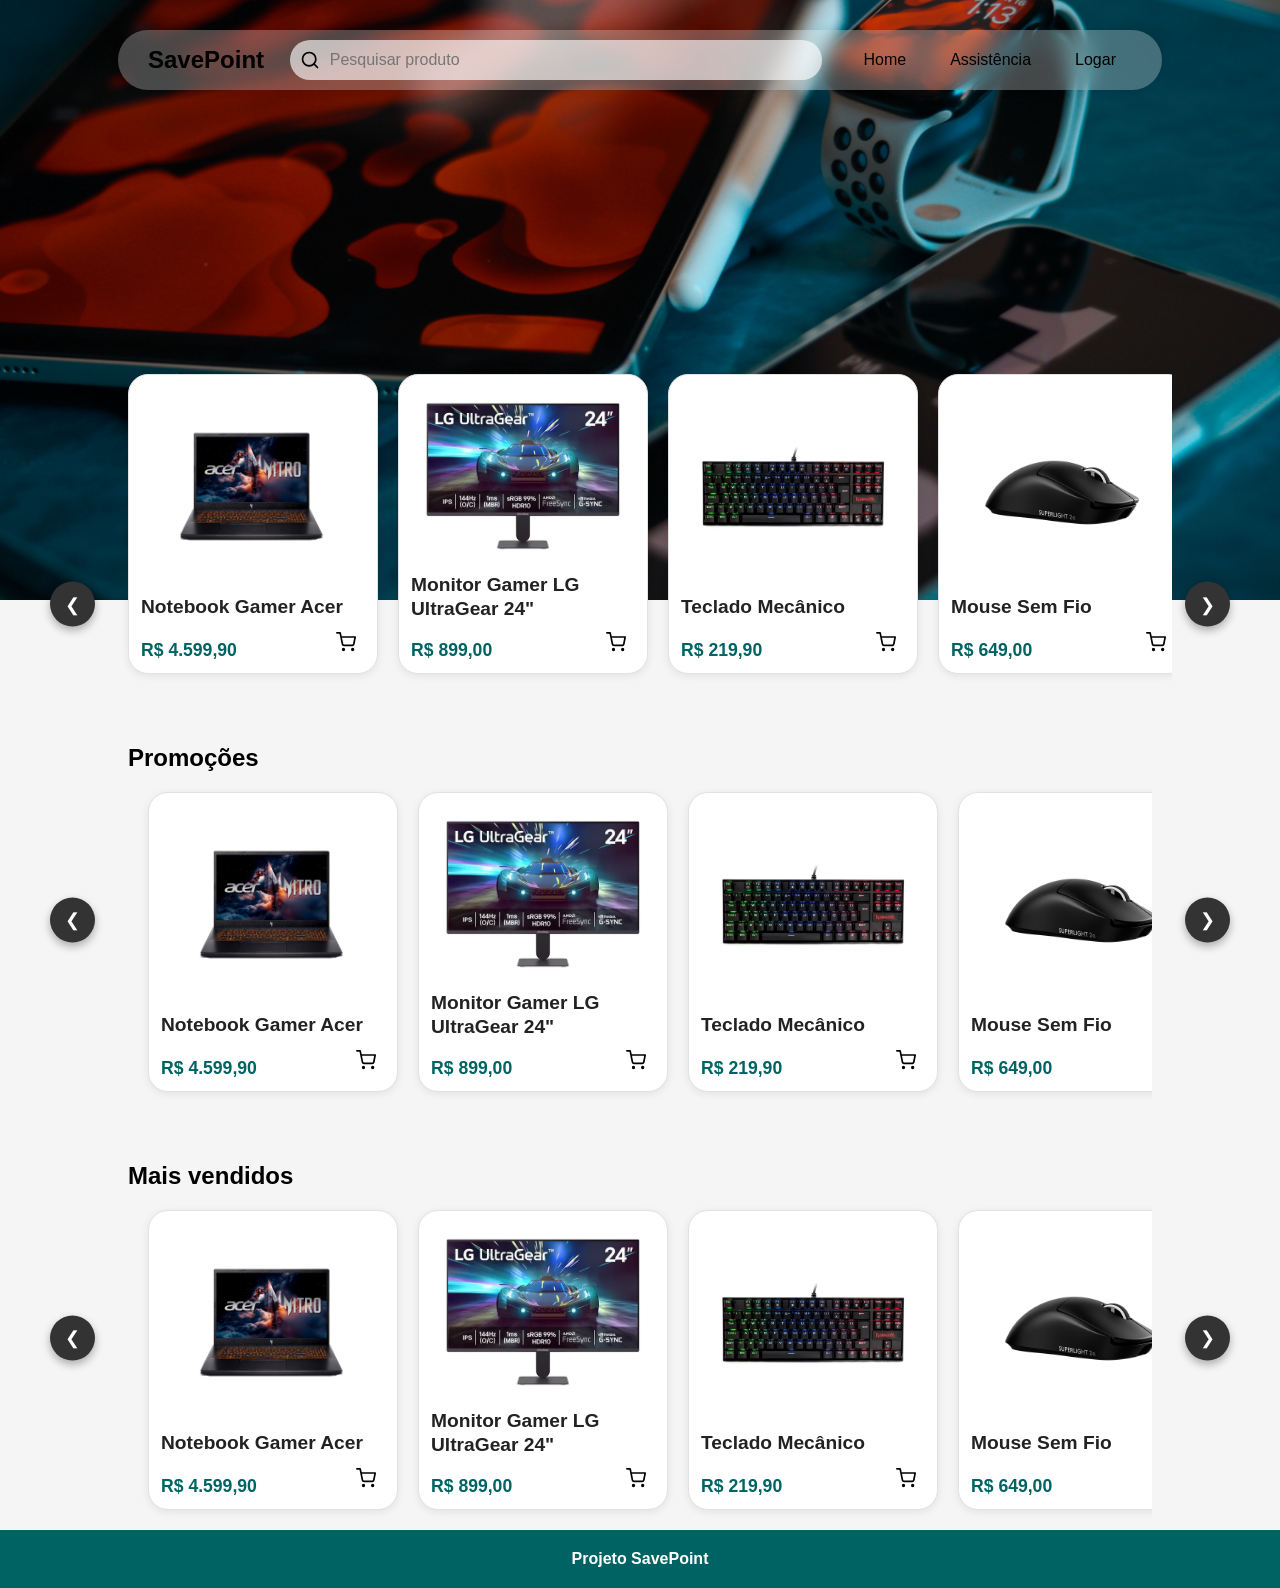
<file: index.html>
<!DOCTYPE html>
<html lang="pt-br" class="scrollbar">

<head>
    <meta charset="UTF-8">
    <meta name="viewport" content="width=device-width, initial-scale=1.0">
    <title>SavePoint - Home</title>
    <link rel="stylesheet" href="style.css">
</head>

<body>
    <header>
        <section>
            <h1 class="logo"><a href="index.html">SavePoint</a></h1>
        </section>
        <section class="search-bar">
            <div class="search-bar-icon">
                <svg width="20" height="20" viewBox="0 0 24 24" fill="none" stroke="currentColor" stroke-width="2"
                    stroke-linecap="round" stroke-linejoin="round">
                    <circle cx="11" cy="11" r="8"></circle>
                    <line x1="21" y1="21" x2="16.65" y2="16.65"></line>
                </svg>
            </div>
            <input class="search-bar-input" type="text" placeholder="Pesquisar produto" />
        </section>
        <nav>
            <a href="index.html">
                <li>
                    Home
                </li>
            </a>
            <a href="assist.html">
                <li>
                    Assistência
                </li>
            </a>
            <a href="login.html">
                <li>
                    Logar
                </li>
            </a>
        </nav>
    </header>
    <main>
        <section>
            <img class="banner" src="assets/banner.jpg" alt="Banner" />
        </section>
        <section class="prouctsMain">
            <section class="carrosselContainer prouctsMain">
                <button id="btnVoltarBanner" class="btn-bolinha left">&#10094;</button>
                <section id="bannerCard" class="displayBanner limitMain">
                </section>
                <button id="btnAvancarBanner" class="btn-bolinha right">&#10095;</button>
            </section>

            <section class="limitMain">
                <h2>Promoções</h2>
                <section class="carrosselContainer">
                    <button id="btnVoltarPromo" class="btn-bolinha left">&#10094;</button>
                    <div id="cardPromo" class="productSecundary"></div>
                    <button id="btnAvancarPromo" class="btn-bolinha right">&#10095;</button>
                </section>
            </section>
            <section  class="limitMain">
                <h2>Mais vendidos</h2>
                <section class="carrosselContainer">
                    <button id="btnVoltarVend" class="btn-bolinha left">&#10094;</button>
                    <div id="cardVend" class="productSecundary"></div>
                    <button id="btnAvancarVend" class="btn-bolinha right">&#10095;</button>
                </section>
            </section>
        </section>
    </main>
    <footer>
        <section class="textFooter"><strong style="color: #fff;">Projeto SavePoint</strong></section>
    </footer>
</body>
<script src="scripts/auth.js"></script>
<script src="scripts/scriptIndex.js"></script>

</html>
</file>
<file: style.css>
*{
    list-style: none;
    text-decoration: none;
    color: #000000;
    padding: 0;
    margin: 0;
}
.scrollbar{
    scrollbar-width: thin;
    scrollbar-color: rgb(0, 99, 99) #f5f5f5;
}
body{
    font-family: 'Roboto', sans-serif;
    background-color: #f5f5f5;
    width: 100%;
    display: flex;
    flex-direction: column;
    justify-content: center;
    align-items: center;
}
/*****INDEX*****/
header{
    display: flex;
    flex-direction: row;
    justify-content: space-between;
    align-items: center;
    padding: 10px;
    background-color: #ffffff44;
    width: 80%;
    border-radius: 90px;
    top: 30px;
    left: 50%;
    transform: translateX(-50%);
    position: fixed;
    z-index: 10;
    backdrop-filter: blur(10px);
    -webkit-backdrop-filter: blur(10px);
    box-shadow: 0 0 10px 0 rgba(0, 0, 0, 0.1);
}

.logo{
    font-size: 24px;
    font-weight: 600;
    color: #000000;
    margin-left: 20px;
}
.search-bar{
    display: flex;
    flex-direction: row;
    justify-content: space-between;
    align-items: center;
    padding: 10px;
    background-color: #ffffffa1;
    border-radius: 90px;
    width: 50%;
}
.search-bar-icon{
    width: 20px;
    height: 20px;
    background-color: transparent;
    border-radius: 90px;
    display: flex;
    justify-content: center;
    align-items: center;
}
.search-bar-input{
    background-color: transparent;
    border: none;
    outline: none;
    width: 100%;
    font-size: 16px;
    margin-left: 10px;
}
nav{
    display: flex;
    flex-direction: row;
    justify-content: space-between;
    align-items: center;
    gap: 12px;
    margin-right: 20px;
}
nav a{
    padding: 8px 16px;
    border-radius: 90px;
    transition: background-color 0.25s ease, box-shadow 0.25s ease;
}
nav a:hover{
    background-color: #ffffff;
    box-shadow: 0 0 10px 0 rgba(0, 0, 0, 0.08);
}
main{
    width: 100%;
    z-index: 0;
}
.banner{
    width: 100%;
    height: 600px;
    object-fit: cover;
}
.prouctsMain{
    display: flex;
    flex-direction: column;
    align-items: center;
    gap: 50px;
    width: 100%;
}
.displayBanner{
    margin-top: -250px;
    position: relative;
    display: flex;
    flex-direction: row;
}
.cardProduct {
    box-sizing: border-box;
    width: 250px;
    height: 300px;
    flex-shrink: 0;
    display: flex;
    flex-direction: column;
    gap: 8px;
    padding: 12px;
    background-color: #ffffff;
    border: 1px solid #e2e2e2;
    border-radius: 20px;
    box-shadow: 0 2px 8px rgba(0, 0, 0, 0.08);
    cursor: pointer;
    transition: transform 0.2s ease, box-shadow 0.2s ease, border-color 0.2s ease;
}

.cardProduct:hover {
    transform: translateY(-4px);
    box-shadow: 0 8px 18px rgba(0, 0, 0, 0.15);
    border-color: #000000;
}

.cardProduct img {
    width: 100%;
    height: 200px;
    object-fit: contain;
    background-color: #fff;
    border-radius: 14px;
    padding: 6px;
    box-sizing: border-box;
}

.cardProduct h3 {
    margin: 0;
    font-size: 1.2rem;
    font-weight: 600;
    line-height: 1.25;
    color: #222;
    display: -webkit-box;
    -webkit-line-clamp: 2;
    -webkit-box-orient: vertical;
    overflow: hidden;
}

.cardProduct span {
    margin-top: auto;          
    font-size: 1.15rem;
    font-weight: 700;
    color: rgb(0, 99, 99);
}oductSecundary{
    position: relative;
    display: flex;
    flex-direction: row;
}
.limitMain{
    width: 80%;
}

.carrosselContainer{
    max-width: 100%;
}
#bannerCard, #cardPromo, #cardVend {
    display: flex;              
    gap: 20px;                  
    overflow-x: auto;           
    scroll-behavior: smooth;    
    padding: 20px;
    scrollbar-width: none; 
  }
  #bannerCard::-webkit-scrollbar, #cardPromo::-webkit-scrollbar, #cardVend::-webkit-scrollbar {
    display: none;
  }
  .btn-bolinha {
    position: absolute;
    transform: translateY(-50%);
    
    width: 45px;             /* Largura e altura iguais formam o círculo */
    height: 45px;
    border-radius: 50%;      /* Deixa perfeitamente redondo */
    
    background-color: #333;
    color: #fff;
    border: none;
    font-size: 18px;
    cursor: pointer;
    box-shadow: 0 4px 8px rgba(0, 0, 0, 0.3);
    transition: background-color 0.2s, transform 0.2s;
    z-index: 10;             /* Garante que fique por cima dos cards */
  }
  .right{
    right: 50px;             
  }
  .left{
    left: 50px;         
  }
  .limitMain section.carrosselContainer{
    display: flex;
    flex-direction: row;
    justify-content: center;
    align-items: center;
}
  .btn-bolinha:hover {
    background-color: #000;
    transform: translateY(-50%) scale(1.08); /* Aumenta levemente ao passar o mouse */
  }
  .cardFooter {
    margin-top: auto;
    display: flex;
    align-items: center;
    justify-content: space-between;
    gap: 8px;
}

.cardFooter span {
    font-size: 1.1rem;
    font-weight: 700;
    color: rgb(0, 99, 99);
}

.btnCarrinho {
    width: 38px;
    height: 38px;
    flex-shrink: 0;
    display: flex;
    align-items: center;
    justify-content: center;
    border: none;
    border-radius: 50%;
    background-color: transparent;
    color: #fff;
    cursor: pointer;
    transition: background-color 0.2s ease, transform 0.15s ease;
}

.btnCarrinho:hover {
    background-color: rgb(0, 99, 99);
    transform: scale(1.1);
}

.btnCarrinho:active {
    transform: scale(0.95);
}

/* feedback ao adicionar */
.btnCarrinho.adicionado {
    background-color: rgb(0, 99, 99);
    animation: pop 0.4s ease;
}

@keyframes pop {
    0%   { transform: scale(1); }
    50%  { transform: scale(1.3); }
    100% { transform: scale(1); }
}

/*******LOGUIN***********/
/* Login - complementa o style.css (carregar depois dele) */

.loginMain {
    min-height: 100vh;
    box-sizing: border-box;
    display: flex;
    justify-content: center;
    align-items: center;
    padding-top: 120px; /* espaço para o header fixo */
}

.loginCard {
    width: 100%;
    max-width: 420px;
    box-sizing: border-box;
    padding: 32px;
    background-color: #ffffff;
    border: 1px solid #e2e2e2;
    border-radius: 20px;
    box-shadow: 0 2px 8px rgba(0, 0, 0, 0.08);
}

.loginCard h2 {
    font-size: 1.6rem;
    font-weight: 600;
    color: #222;
}

.loginSub {
    margin: 6px 0 24px;
    font-size: 0.95rem;
    color: #555;
}

.campo {
    display: flex;
    flex-direction: column;
    gap: 6px;
    margin-bottom: 18px;
}

.campo label {
    font-size: 0.9rem;
    font-weight: 600;
    color: #222;
}

.campo input,
.campoSenha {
    width: 100%;
    box-sizing: border-box;
    border: 1px solid #d4d4d4;
    border-radius: 12px;
    background-color: #f5f5f5;
    font-size: 1rem;
    transition: border-color 0.2s ease, box-shadow 0.2s ease;
}

.campo input {
    padding: 12px 14px;
    outline: none;
}

.campoSenha {
    display: flex;
    align-items: center;
}

.campoSenha input {
    border: none;
    background: transparent;
    flex: 1;
    min-width: 0;
}

.campo input:focus,
.campoSenha:focus-within {
    border-color: rgb(0, 99, 99);
    box-shadow: 0 0 0 3px rgba(0, 99, 99, 0.18);
}

.campo.invalido input,
.campo.invalido .campoSenha {
    border-color: #c62828;
}

.btnOlho {
    width: 40px;
    height: 40px;
    margin-right: 4px;
    flex-shrink: 0;
    display: flex;
    align-items: center;
    justify-content: center;
    border: none;
    border-radius: 50%;
    background: transparent;
    cursor: pointer;
    transition: background-color 0.2s ease;
}

.btnOlho:hover {
    background-color: #e8e8e8;
}

.btnOlho:focus-visible,
.btnEntrar:focus-visible,
.linkSecundario:focus-visible {
    outline: 3px solid rgba(0, 99, 99, 0.4);
    outline-offset: 2px;
}

.erro {
    min-height: 1em;
    font-size: 0.82rem;
    color: #c62828;
}

.erroGeral {
    display: block;
    margin-bottom: 12px;
}

.linhaOpcoes {
    display: flex;
    justify-content: space-between;
    align-items: center;
    gap: 12px;
    margin-bottom: 18px;
    font-size: 0.9rem;
}

.lembrar {
    display: flex;
    align-items: center;
    gap: 8px;
    cursor: pointer;
}

.lembrar input {
    accent-color: rgb(0, 99, 99);
    width: 16px;
    height: 16px;
}

.linkSecundario {
    font-weight: 600;
    color: rgb(0, 99, 99);
}

.linkSecundario:hover {
    text-decoration: underline;
}

.btnEntrar {
    width: 100%;
    padding: 13px;
    border: none;
    border-radius: 90px;
    background-color: rgb(0, 99, 99);
    color: #fff;
    font-size: 1rem;
    font-weight: 600;
    cursor: pointer;
    transition: background-color 0.2s ease, transform 0.15s ease;
}

.btnEntrar:hover {
    background-color: rgb(0, 76, 76);
}

.btnEntrar:active {
    transform: scale(0.98);
}

.btnEntrar:disabled {
    opacity: 0.6;
    cursor: not-allowed;
}

.criarConta {
    margin-top: 22px;
    text-align: center;
    font-size: 0.92rem;
    color: #555;
}

@media (max-width: 600px) {
    .loginCard {
        padding: 24px 20px;
    }
}

/******ASSISTENCIA*******/
/* Assistência - complementa o style.css (carregar depois dele) */
/* Assistência - complementa o style.css (carregar depois dele) */

:root {
    --verde: rgb(0, 99, 99);
    --verde-escuro: rgb(0, 76, 76);
    --verde-claro: #e0f0f0;
    --azul: #2563eb;
    --azul-claro: #e3ecfd;
    --linha: #e2e2e2;
    --linha-hora: #ececec;
    --altura-hora: 90px;
    --largura-horas: 70px;
}

.assistMain {
    box-sizing: border-box;
    width: 100%;
    padding: 130px 20px 40px; /* espaço para o header fixo */
    display: flex;
    justify-content: center;
}

.calendario {
    width: 95%;
    max-width: 1500px;
    box-sizing: border-box;
    background-color: #ffffff;
    border: 1px solid var(--linha);
    border-radius: 20px;
    box-shadow: 0 2px 8px rgba(0, 0, 0, 0.08);
    overflow: hidden;
}

/* ---------- Barra superior ---------- */
.calBarra {
    display: flex;
    justify-content: space-between;
    align-items: center;
    flex-wrap: wrap;
    gap: 12px;
    padding: 16px 20px;
    border-bottom: 1px solid var(--linha);
}

.calNavegacao {
    display: flex;
    align-items: center;
    gap: 8px;
}

.calNavegacao h2 {
    margin-left: 10px;
    font-size: 1.3rem;
    font-weight: 600;
    color: #222;
    text-transform: capitalize;
}

.btnCal,
.btnCalIcone {
    border: 1px solid #d4d4d4;
    background-color: #ffffff;
    border-radius: 90px;
    font-size: 0.95rem;
    cursor: pointer;
    transition: background-color 0.2s ease, border-color 0.2s ease;
}

.btnCal {
    padding: 8px 18px;
    font-weight: 600;
}

.btnCalIcone {
    width: 36px;
    height: 36px;
}

.btnCal:hover,
.btnCalIcone:hover {
    background-color: var(--verde-claro);
    border-color: var(--verde);
}

.calFiltros {
    display: flex;
    gap: 8px;
    flex-wrap: wrap;
}

.chip {
    display: flex;
    align-items: center;
    gap: 8px;
    padding: 8px 16px;
    border: 1px solid #d4d4d4;
    border-radius: 90px;
    background-color: #ffffff;
    font-size: 0.9rem;
    cursor: pointer;
    transition: background-color 0.2s ease, border-color 0.2s ease;
}

.chip:hover {
    border-color: var(--verde);
}

.chip.ativo {
    background-color: var(--verde);
    border-color: var(--verde);
    color: #fff;
}

.chip.ativo .ponto {
    box-shadow: 0 0 0 2px #fff;
}

.ponto {
    width: 10px;
    height: 10px;
    border-radius: 50%;
    display: inline-block;
}

.ponto.livre {
    background-color: var(--verde);
}

.ponto.ocupado {
    background-color: #b5b5b5;
}

.calResumo {
    padding: 10px 20px;
    font-size: 0.9rem;
    color: #555;
    background-color: #fafafa;
    border-bottom: 1px solid var(--linha);
}

/* ---------- Grade ---------- */
.calRolagem {
    overflow-x: auto;
    overflow-y: auto;
    max-height: calc(100vh - 150px);
    min-height: 600px;
}

.calGrade {
    display: grid;
    grid-template-columns: var(--largura-horas) repeat(7, minmax(130px, 1fr));
    min-width: 1000px;
}

.calCabecalho {
    position: sticky;
    top: 0;
    z-index: 5;
    background-color: #ffffff;
    border-bottom: 1px solid var(--linha);
}

.diaTitulo {
    padding: 12px 8px;
    text-align: center;
    border-left: 1px solid var(--linha-hora);
}

.diaTitulo .diaSemana {
    display: block;
    font-size: 0.85rem;
    color: #555;
    text-transform: capitalize;
}

.diaTitulo .diaNumero {
    display: inline-flex;
    justify-content: center;
    align-items: center;
    min-width: 40px;
    height: 40px;
    margin-top: 2px;
    border-radius: 50%;
    font-size: 1.4rem;
    font-weight: 600;
    color: #222;
}

.diaTitulo.hoje .diaNumero {
    background-color: var(--verde);
    color: #fff;
}

.diaTitulo.hoje .diaSemana {
    color: var(--verde);
    font-weight: 600;
}

.calCorpo {
    position: relative;
}

.colHoras {
    display: flex;
    flex-direction: column;
}

.horaRotulo {
    height: var(--altura-hora);
    box-sizing: border-box;
    padding: 0 10px;
    text-align: right;
    font-size: 0.8rem;
    color: #666;
    transform: translateY(-8px);
}

.colDia {
    position: relative;
    display: flex;
    flex-direction: column;
    border-left: 1px solid var(--linha-hora);
}

.colDia.fechado {
    background: repeating-linear-gradient(135deg, #f7f7f7, #f7f7f7 8px, #f0f0f0 8px, #f0f0f0 16px);
}

.celula {
    height: var(--altura-hora);
    box-sizing: border-box;
    padding: 4px;
    border-top: 1px solid var(--linha-hora);
}

/* ---------- Horários ---------- */
.slot {
    width: 100%;
    height: 100%;
    box-sizing: border-box;
    display: flex;
    flex-direction: column;
    justify-content: center;
    gap: 2px;
    padding: 8px 10px;
    border: none;
    border-left: 5px solid transparent;
    border-radius: 8px;
    text-align: left;
    font-size: 0.85rem;
    transition: transform 0.15s ease, box-shadow 0.15s ease;
}

.slot .slotHora {
    font-weight: 700;
    font-size: 0.85rem;
}

.slot .slotTipo {
    font-size: 0.82rem;
}

.slot .slotStatus {
    font-size: 0.78rem;
    opacity: 0.85;
}

.slot.livre {
    cursor: pointer;
}

.slot.livre:hover {
    transform: translateY(-2px);
    box-shadow: 0 4px 10px rgba(0, 0, 0, 0.15);
}

.slot.livre {
    background-color: var(--verde-claro);
    border-left-color: var(--verde);
}

.slot.ocupado {
    background-color: #ececec;
    border-left-color: #b5b5b5;
    color: #777;
    cursor: not-allowed;
}

.slot.ocupado * {
    color: #777;
}

.slot.passado {
    background-color: #f5f5f5;
    border-left-color: #dcdcdc;
    cursor: default;
}

.slot.passado * {
    color: #aaa;
}

.slot.meu {
    cursor: pointer;
    background-color: var(--verde);
    border-left-color: #003c3c;
}

.slot.meu * {
    color: #fff;
}

.slot.meu:hover {
    transform: translateY(-2px);
    box-shadow: 0 4px 10px rgba(0, 0, 0, 0.25);
}

.slot:focus-visible,
.chip:focus-visible,
.btnCal:focus-visible,
.btnCalIcone:focus-visible {
    outline: 3px solid rgba(0, 99, 99, 0.45);
    outline-offset: 2px;
}

.slotVazio {
    width: 100%;
    height: 100%;
}

/* linha do horário atual */
.linhaAgora {
    position: absolute;
    left: 0;
    right: 0;
    height: 2px;
    background-color: #d32f2f;
    z-index: 3;
    pointer-events: none;
}

.linhaAgora::before {
    content: "";
    position: absolute;
    left: -5px;
    top: -4px;
    width: 10px;
    height: 10px;
    border-radius: 50%;
    background-color: #d32f2f;
}

/* ---------- Diálogo ---------- */
dialog {
    margin: auto; /* o reset global (* { margin: 0 }) tira o centro padrão */
    width: min(440px, calc(100% - 32px));
    box-sizing: border-box;
    padding: 28px;
    border: 1px solid var(--linha);
    border-radius: 20px;
    box-shadow: 0 12px 40px rgba(0, 0, 0, 0.25);
}

dialog::backdrop {
    background-color: rgba(0, 0, 0, 0.4);
}

dialog h3 {
    font-size: 1.3rem;
    font-weight: 600;
    color: #222;
}

.dialogHorario {
    margin: 4px 0 18px;
    font-size: 0.95rem;
    color: #555;
    text-transform: capitalize;
}

.campoAg {
    display: flex;
    flex-direction: column;
    gap: 6px;
    margin-bottom: 14px;
}

.campoAg label {
    font-size: 0.9rem;
    font-weight: 600;
}

.campoAg input,
.campoAg select,
.campoAg textarea {
    padding: 11px 13px;
    border: 1px solid #d4d4d4;
    border-radius: 12px;
    background-color: #f5f5f5;
    font-family: inherit;
    font-size: 1rem;
    resize: vertical;
    outline: none;
    transition: border-color 0.2s ease, box-shadow 0.2s ease;
}

.campoAg input:focus,
.campoAg select:focus,
.campoAg textarea:focus {
    border-color: var(--verde);
    box-shadow: 0 0 0 3px rgba(0, 99, 99, 0.18);
}

#blocoMeu p {
    margin-bottom: 14px;
    line-height: 1.5;
}

.erroAg {
    display: block;
    min-height: 1em;
    margin-bottom: 10px;
    font-size: 0.85rem;
    color: #c62828;
}

.dialogBotoes {
    display: flex;
    justify-content: flex-end;
    flex-wrap: wrap;
    gap: 10px;
}

.btnPrim,
.btnSec,
.btnPerigo {
    padding: 10px 20px;
    border-radius: 90px;
    font-size: 0.95rem;
    font-weight: 600;
    cursor: pointer;
    transition: background-color 0.2s ease;
}

.btnPrim {
    border: none;
    background-color: var(--verde);
    color: #fff;
}

.btnPrim:hover {
    background-color: var(--verde-escuro);
}

.btnSec {
    border: 1px solid #d4d4d4;
    background-color: #fff;
}

.btnSec:hover {
    background-color: #f0f0f0;
}

.btnPerigo {
    border: 1px solid #c62828;
    background-color: #fff;
    color: #c62828;
}

.btnPerigo:hover {
    background-color: #fdecec;
}

.btnPrim:focus-visible,
.btnSec:focus-visible,
.btnPerigo:focus-visible {
    outline: 3px solid rgba(0, 99, 99, 0.45);
    outline-offset: 2px;
}

[hidden] {
    display: none !important;
}

/* ---------- Aviso ---------- */
.toast {
    position: fixed;
    left: 50%;
    bottom: 30px;
    transform: translate(-50%, 20px);
    padding: 12px 22px;
    border-radius: 90px;
    background-color: #222;
    color: #fff;
    font-size: 0.95rem;
    opacity: 0;
    pointer-events: none;
    transition: opacity 0.25s ease, transform 0.25s ease;
    z-index: 30;
}

.toast.visivel {
    opacity: 1;
    transform: translate(-50%, 0);
}

@media (prefers-reduced-motion: reduce) {
    .slot,
    .toast {
        transition: none;
    }
}

@media (max-width: 700px) {
    .assistMain {
        padding: 110px 8px 30px;
    }

    .calendario {
        width: 100%;
    }
}
/*****USUARIO***********/
/* Página de usuário - reaproveita os cards do login.css (carregar depois dele) */

.usuarioMain {
    box-sizing: border-box;
    width: 100%;
    max-width: 900px;
    margin: 0 auto;
    padding: 130px 20px 50px; /* espaço para o header fixo */
    display: flex;
    flex-direction: column;
    gap: 24px;
}

.usuarioTopo {
    display: flex;
    align-items: center;
    gap: 16px;
}

.usuarioTopo h2 {
    font-size: 1.5rem;
    font-weight: 600;
    color: #222;
}

.usuarioTopo p {
    color: #555;
}

.avatar {
    width: 64px;
    height: 64px;
    flex-shrink: 0;
    display: flex;
    justify-content: center;
    align-items: center;
    border-radius: 50%;
    background-color: rgb(0, 99, 99);
    color: #fff;
    font-size: 1.7rem;
    font-weight: 600;
}

.usuarioCard {
    max-width: none;
}

.gridCampos {
    display: grid;
    grid-template-columns: repeat(2, 1fr);
    column-gap: 20px;
}

.msg {
    display: block;
    min-height: 1em;
    margin-bottom: 12px;
    font-size: 0.9rem;
}

.msg.erro {
    color: #c62828;
}

.msg.ok {
    color: rgb(0, 99, 99);
    font-weight: 600;
}

.usuarioCard .btnEntrar {
    width: auto;
    padding: 12px 28px;
}

.acoesConta {
    display: flex;
    justify-content: space-between;
    flex-wrap: wrap;
    gap: 12px;
}

.btnSair,
.btnExcluir {
    padding: 11px 24px;
    border-radius: 90px;
    background-color: #fff;
    font-size: 0.95rem;
    font-weight: 600;
    cursor: pointer;
    transition: background-color 0.2s ease;
}

.btnSair {
    border: 2px solid rgb(0, 99, 99);
    color: rgb(0, 99, 99);
}

.btnSair:hover {
    background-color: #e0f0f0;
}

.btnExcluir {
    border: 2px solid #c62828;
    color: #c62828;
}

.btnExcluir:hover {
    background-color: #fdecec;
}

@media (max-width: 700px) {
    .gridCampos {
        grid-template-columns: 1fr;
    }
}

/******PROUTO********/
/* Página de produto - complementa o style.css (carregar depois dele) */

.produtoMain {
    box-sizing: border-box;
    width: 100%;
    max-width: 1100px;
    margin: 0 auto;
    padding: 130px 20px 40px; /* espaço para o header fixo */
}

.caminho {
    margin-bottom: 16px;
    font-size: 0.9rem;
    color: #555;
}

.linkVerde {
    color: rgb(0, 99, 99);
    font-weight: 600;
}

.linkVerde:hover {
    text-decoration: underline;
}

.produtoCard {
    display: flex;
    gap: 32px;
    padding: 28px;
    background-color: #ffffff;
    border: 1px solid #e2e2e2;
    border-radius: 20px;
    box-shadow: 0 2px 8px rgba(0, 0, 0, 0.08);
}

.produtoImagem {
    position: relative;
    flex: 1;
    min-height: 380px;
    display: flex;
    justify-content: center;
    align-items: center;
    background-color: #f5f5f5;
    border-radius: 14px;
    overflow: hidden;
}

.produtoImagem span {
    color: #999;
}

.produtoImagem img {
    position: absolute;
    inset: 0;
    width: 100%;
    height: 100%;
    object-fit: contain;
    padding: 16px;
    box-sizing: border-box;
}

.produtoInfo {
    flex: 1;
    display: flex;
    flex-direction: column;
    gap: 14px;
}

.produtoInfo h2 {
    font-size: 1.7rem;
    font-weight: 600;
    line-height: 1.25;
    color: #222;
}

.preco {
    font-size: 2rem;
    font-weight: 700;
    color: rgb(0, 99, 99);
}

.parcela {
    margin-top: -10px;
    font-size: 0.95rem;
    color: #555;
}

.descricao {
    line-height: 1.55;
    color: #333;
}

.beneficios {
    display: flex;
    flex-direction: column;
    gap: 6px;
    padding: 14px 16px;
    background-color: #e0f0f0;
    border-radius: 12px;
    font-size: 0.92rem;
}

.beneficios li::before {
    content: "✓ ";
    font-weight: 700;
    color: rgb(0, 99, 99);
}

.quantidade {
    display: flex;
    align-items: center;
    gap: 14px;
}

.quantidadeControle {
    display: flex;
    align-items: center;
    border: 1px solid #d4d4d4;
    border-radius: 90px;
    overflow: hidden;
}

.quantidadeControle button {
    width: 38px;
    height: 38px;
    border: none;
    background-color: #f5f5f5;
    font-size: 1.1rem;
    cursor: pointer;
}

.quantidadeControle button:hover {
    background-color: #e0f0f0;
}

.quantidadeControle strong {
    min-width: 40px;
    text-align: center;
}

.acoes {
    display: flex;
    gap: 12px;
    margin-top: auto;
}

.btnComprar,
.btnAdicionar {
    flex: 1;
    padding: 13px;
    border-radius: 90px;
    font-size: 1rem;
    font-weight: 600;
    cursor: pointer;
    transition: background-color 0.2s ease;
}

.btnComprar {
    border: none;
    background-color: rgb(0, 99, 99);
    color: #fff;
}

.btnComprar:hover {
    background-color: rgb(0, 76, 76);
}

.btnAdicionar {
    border: 2px solid rgb(0, 99, 99);
    background-color: #fff;
    color: rgb(0, 99, 99);
}

.btnAdicionar:hover {
    background-color: #e0f0f0;
}

@media (max-width: 800px) {
    .produtoCard {
        flex-direction: column;
    }

    .produtoImagem {
        min-height: 260px;
    }

    .acoes {
        flex-direction: column;
    }
}

footer{
    width: 100%;
    text-align: center;
}
.textFooter{
    background-color: rgb(0, 99, 99);
    padding: 20px;
}
</file>
